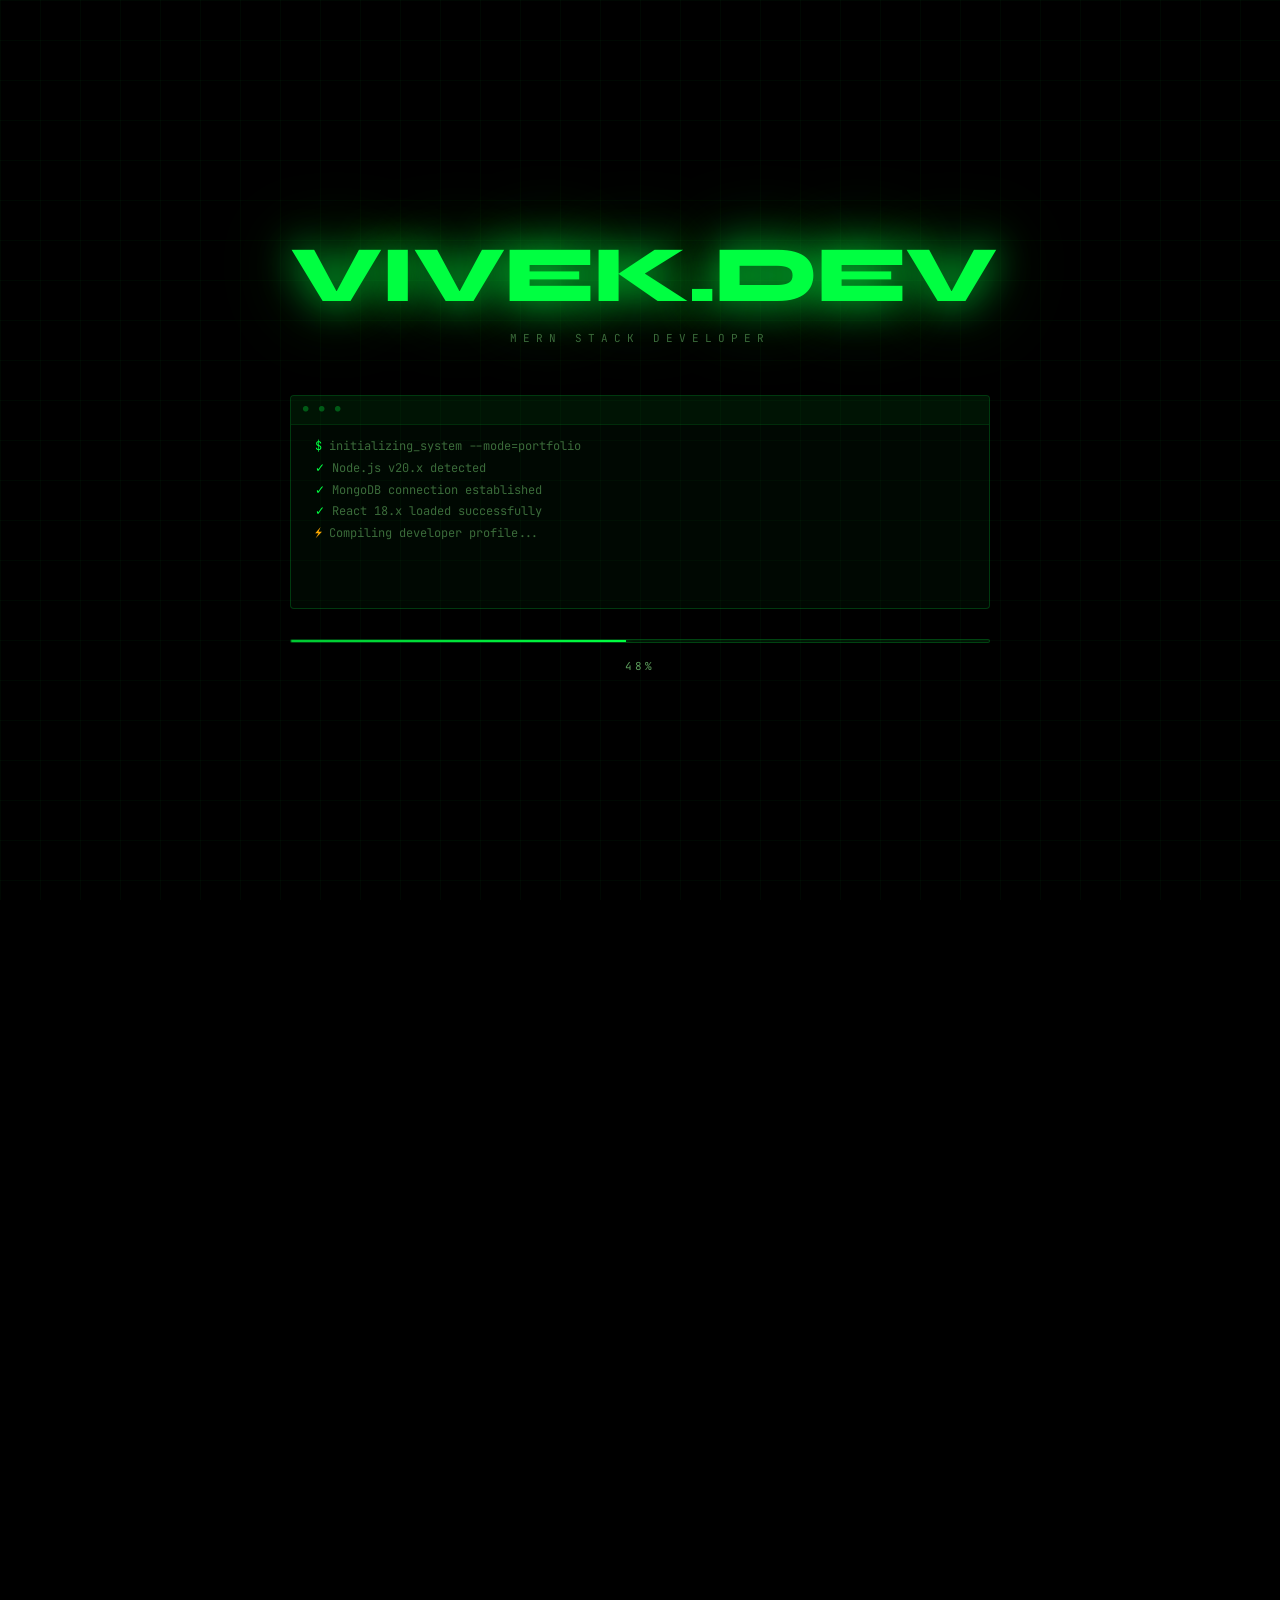
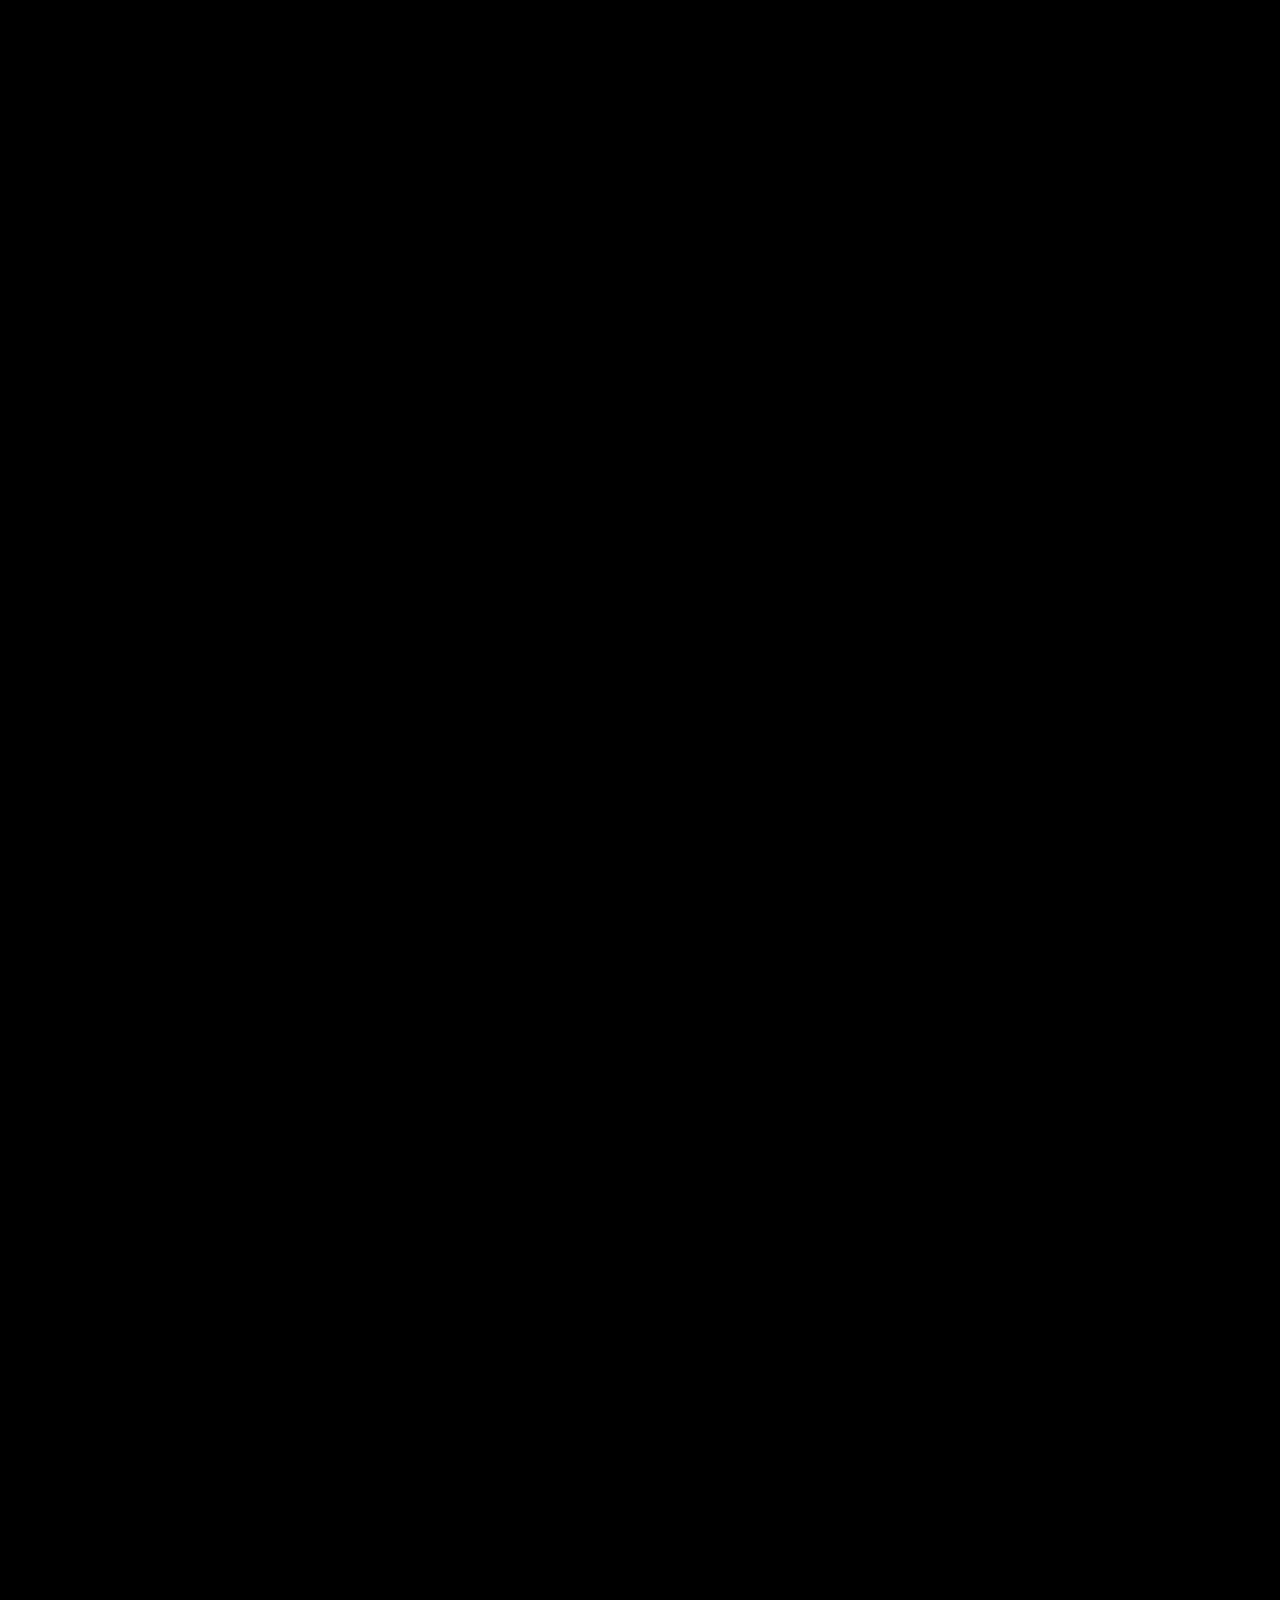
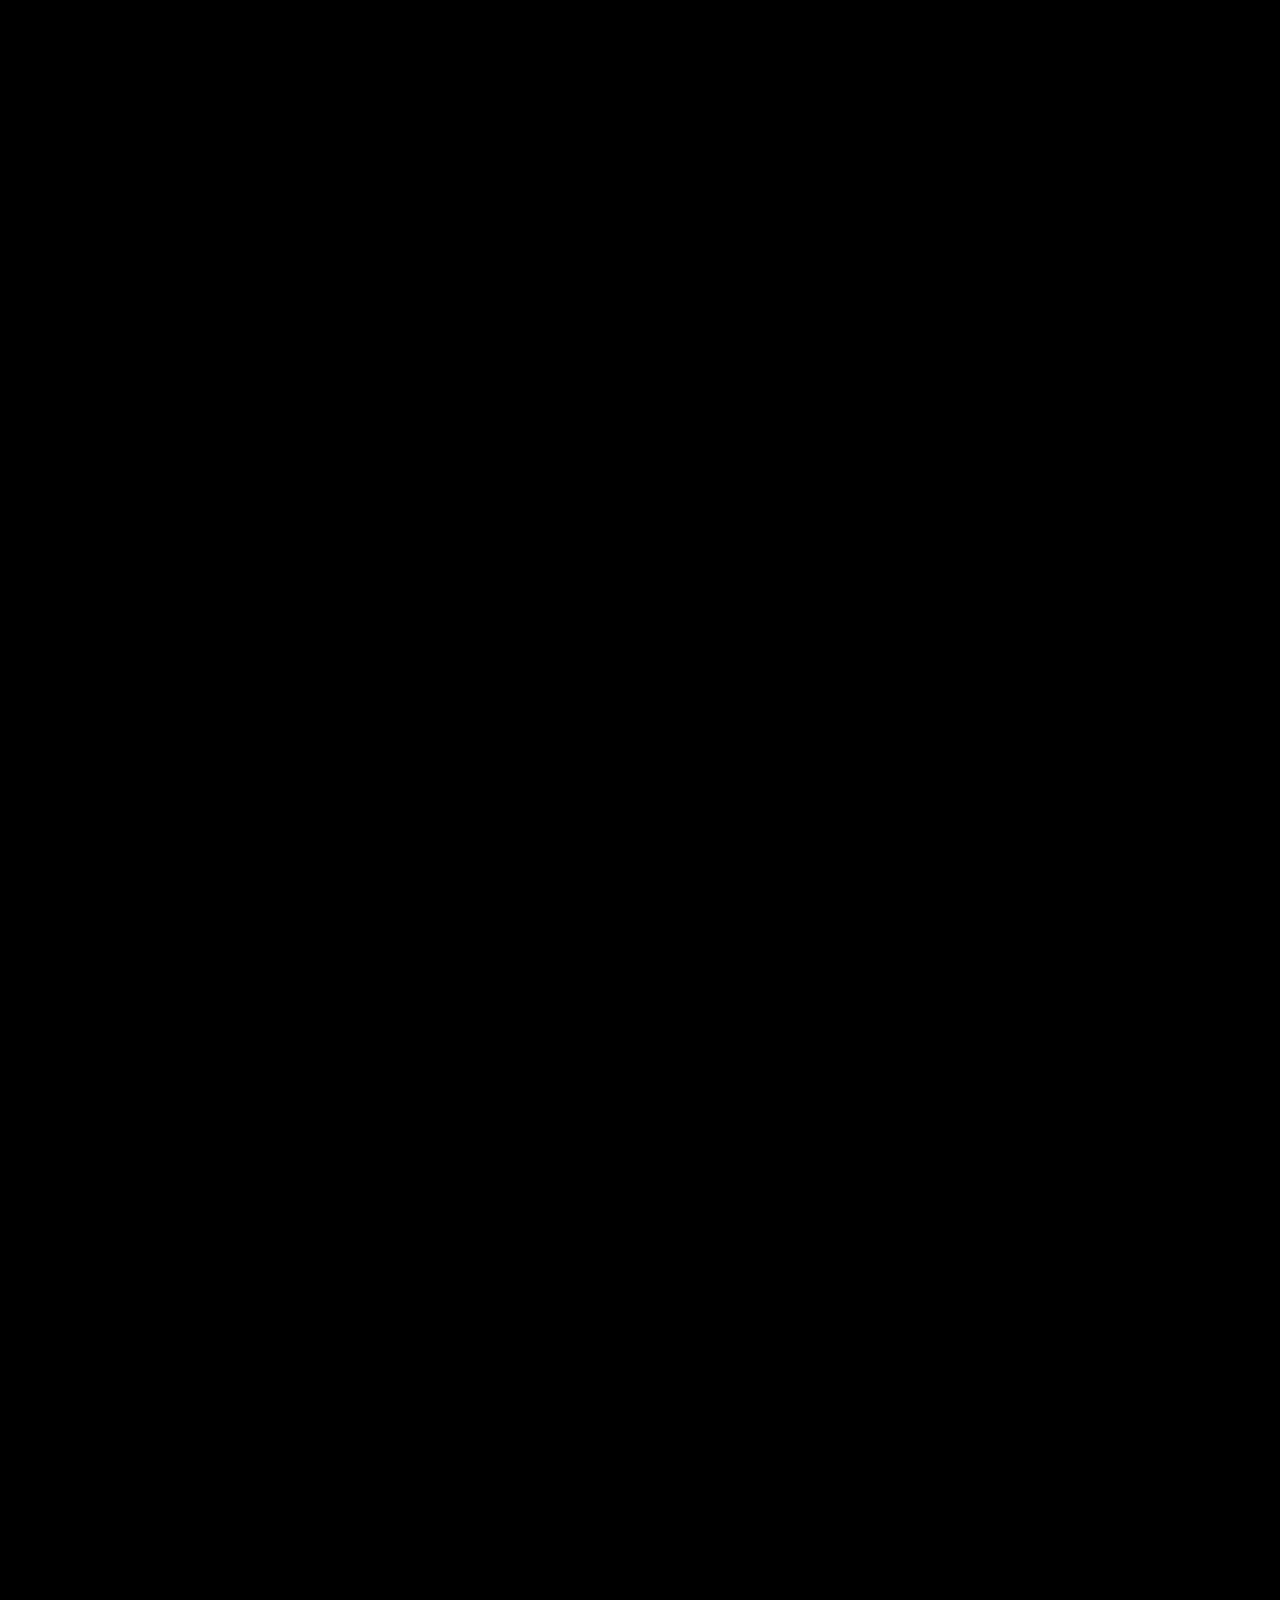
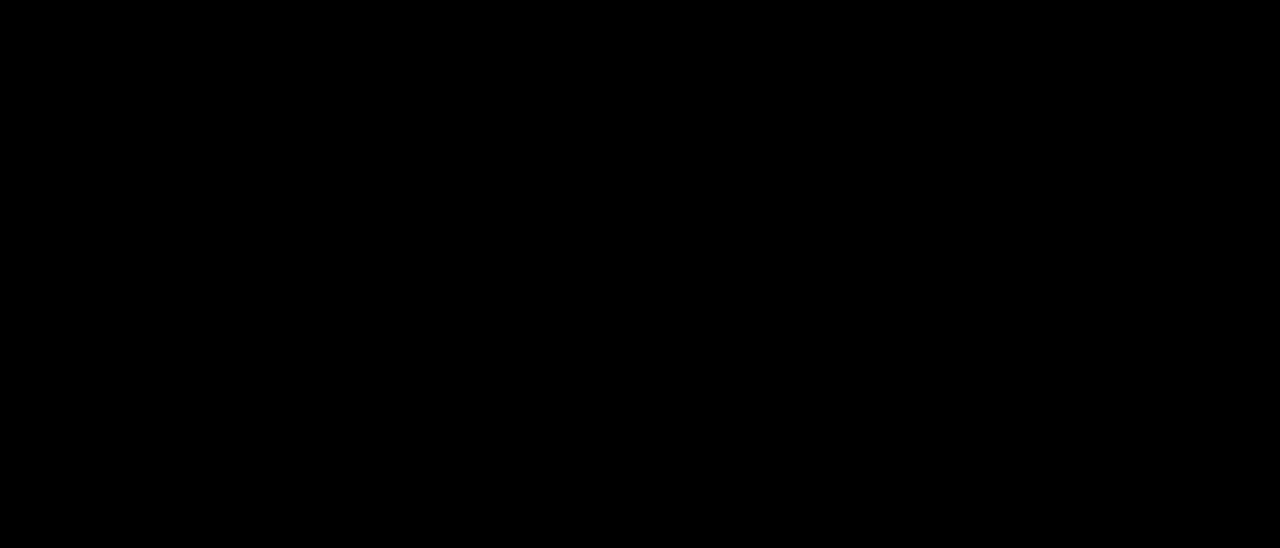
<file: index.html>
<!DOCTYPE html>
<html lang="en">
<head>
<meta charset="UTF-8">
<meta name="viewport" content="width=device-width, initial-scale=1.0">
<title>DEV.PORTFOLIO | MERN Stack Developer</title>
<link href="https://fonts.googleapis.com/css2?family=JetBrains+Mono:wght@300;400;500;600;700;800&family=Syne:wght@400;500;600;700;800&display=swap" rel="stylesheet">
<link href="prot.css" rel="stylesheet">
<script src="prot.js" defer></script>
</head>
<body>

<!-- CURSOR -->
<div class="cursor" id="cursor"></div>
<div class="cursor-ring" id="cursorRing"></div>

<!-- LOADER -->
<div id="loader">
  <div class="loader-grid"></div>
  <div class="binary-rain" id="binaryRain"></div>
  <div class="loader-content">
    <div class="loader-logo">VIVEK.DEV</div>
    <div class="loader-tagline">MERN Stack Developer</div>
    <div class="loader-terminal">
      <div class="terminal-lines" id="termLines">
        <div class="t-line" id="l1"><span class="prompt">$ </span>initializing_system --mode=portfolio</div>
        <div class="t-line" id="l2"><span class="success">✓</span> Node.js v20.x detected</div>
        <div class="t-line" id="l3"><span class="success">✓</span> MongoDB connection established</div>
        <div class="t-line" id="l4"><span class="success">✓</span> React 18.x loaded successfully</div>
        <div class="t-line" id="l5"><span class="warning">⚡</span> Compiling developer profile...</div>
        <div class="t-line" id="l6"><span class="prompt">$ </span>export NODE_ENV=<span class="success">IMPRESSIVE</span></div>
        <div class="t-line" id="l7"><span class="success">✓</span> Portfolio ready. Welcome, Recruiter.</div>
      </div>
    </div>
    <div class="loader-bar-wrap"><div class="loader-bar" id="loaderBar"></div></div>
    <div class="loader-pct" id="loaderPct">0%</div>
  </div>
</div>

<!-- MAIN -->
<main id="main">

  <!-- NAV -->
  <nav>
    <div class="nav-logo">VIVEK<span>.</span>DEV</div>
    <ul class="nav-links">
      <li><a href="#about">About</a></li>
      <li><a href="#skills">Skills</a></li>
      <li><a href="#projects">Projects</a></li>
      <li><a href="#experience">Experience</a></li>
      <li><a href="#contact">Contact</a></li>
    </ul>
    <button class="nav-cta" onclick="document.getElementById('contact').scrollIntoView({behavior:'smooth'})">Hire Me</button>
  </nav>

  <!-- SCROLL DOTS -->
  <div class="scroll-indicator">
    <div class="scroll-dot active" onclick="scrollTo(0,0)"></div>
    <div class="scroll-dot" onclick="document.getElementById('about').scrollIntoView({behavior:'smooth'})"></div>
    <div class="scroll-dot" onclick="document.getElementById('skills').scrollIntoView({behavior:'smooth'})"></div>
    <div class="scroll-dot" onclick="document.getElementById('projects').scrollIntoView({behavior:'smooth'})"></div>
    <div class="scroll-dot" onclick="document.getElementById('experience').scrollIntoView({behavior:'smooth'})"></div>
    <div class="scroll-dot" onclick="document.getElementById('contact').scrollIntoView({behavior:'smooth'})"></div>
  </div>

  <!-- HERO -->
  <section id="hero">
    <div class="hero-bg-grid"></div>
    <div class="hero-glow"></div>
    <div class="hero-content">
      <div class="hero-pre">Available for hire</div>
      <h1 class="hero-name glitch" data-text="VIVEK">
        VIVEK<br><span class="line2">SHEKHAWAT</span>
      </h1>
      <p class="hero-role">
        Full-Stack Developer &middot; <span class="highlight">MERN Specialist</span> &middot; Open Source Contributor
      </p>
      <p class="hero-desc">
        Building scalable web applications with MongoDB, Express, React & Node.js. 
        I write clean code, ship fast, and solve complex problems with elegant solutions.
      </p>
      <div class="hero-btns">
        <a href="#projects" class="btn-primary">
          <span>↳</span> View Projects
        </a>
        <a href="#contact" class="btn-secondary">
          <span>_</span> Get In Touch
        </a>
      </div>
    </div>

    

    <div class="hero-terminal">
      <div class="term-header">
        <div class="term-dot" style="background:#ff5f56"></div>
        <div class="term-dot" style="background:#ffbd2e"></div>
        <div class="term-dot" style="background:#27c93f"></div>
        <span style="margin-left:8px">vshekhawat136@gmail.com:~</span>
      </div>
      <div class="term-body">
        <div class="term-line"><span class="p">const</span> <span class="v">dev</span> = {</div>
        <div class="term-line" style="padding-left:16px"><span class="prop">name</span>: <span class="s">"VIVEK SHEKHAWAT"</span>,</div>
        <div class="term-line" style="padding-left:16px"><span class="prop">stack</span>: <span class="s">"MERN"</span>,</div>
        <div class="term-line" style="padding-left:16px"><span class="prop">coffee</span>: <span class="p">Infinity</span>,</div>
        <div class="term-line" style="padding-left:16px"><span class="prop">bugs</span>: <span class="num">0</span>,</div>
        <div class="term-line" style="padding-left:16px"><span class="prop">status</span>: <span class="s">"available"</span></div>
        <div class="term-line">};</div>
        <div class="term-line" style="margin-top:8px"><span class="p">$</span> <span class="blink">▋</span></div>
      </div>
    </div>
  </section>

  <!-- ABOUT -->
  <section id="about">
    <div class="section-label">01 About</div>
    <h2 class="section-title reveal">Who I Am</h2>
    <div class="about-grid">
      <div class="about-text reveal">
        <p>
          I'm a <strong>Full-Stack MERN Developer</strong> with 4+ years of experience crafting 
          high-performance web applications. I transform complex business requirements into 
          elegant digital solutions.
        </p>
        <p>
          My expertise spans from designing <strong>RESTful APIs</strong> with Express.js to 
          architecting responsive React frontends. I'm obsessed with performance optimization,
          clean architecture, and developer experience.
        </p>
        <p>
          When I'm not pushing commits, I contribute to <strong>open source projects</strong>, 
          write technical articles, and mentor junior developers. I believe great software 
          is built by teams that communicate well.
        </p>
      </div>
      <div class="about-code reveal">
        <div class="code-header">
          <div class="term-dot" style="background:#ff5f56;width:10px;height:10px;border-radius:50%"></div>
          <div class="term-dot" style="background:#ffbd2e;width:10px;height:10px;border-radius:50%"></div>
          <div class="term-dot" style="background:#27c93f;width:10px;height:10px;border-radius:50%"></div>
          <span>about.js</span>
        </div>
        <div class="code-body">
          <div class="code-line"><span class="ln">1</span><span class="cm">// Developer Profile</span></div>
          <div class="code-line"><span class="ln">2</span><span class="kw">const</span> <span class="obj">VIVEK</span> = {</div>
          <div class="code-line"><span class="ln">3</span>&nbsp;&nbsp;<span class="prop">location</span>: <span class="str">"San Francisco, CA"</span>,</div>
          <div class="code-line"><span class="ln">4</span>&nbsp;&nbsp;<span class="prop">education</span>: <span class="str">"B.S. Computer Science"</span>,</div>
          <div class="code-line"><span class="ln">5</span>&nbsp;&nbsp;<span class="prop">focus</span>: [</div>
          <div class="code-line"><span class="ln">6</span>&nbsp;&nbsp;&nbsp;&nbsp;<span class="str">"Full-Stack Development"</span>,</div>
          <div class="code-line"><span class="ln">7</span>&nbsp;&nbsp;&nbsp;&nbsp;<span class="str">"System Architecture"</span>,</div>
          <div class="code-line"><span class="ln">8</span>&nbsp;&nbsp;&nbsp;&nbsp;<span class="str">"API Design"</span></div>
          <div class="code-line"><span class="ln">9</span>&nbsp;&nbsp;],</div>
          <div class="code-line"><span class="ln">10</span>&nbsp;&nbsp;<span class="prop">hire</span>: <span class="kw">true</span>,</div>
          <div class="code-line"><span class="ln">11</span>&nbsp;&nbsp;<span class="fn">greet</span>() {</div>
          <div class="code-line"><span class="ln">12</span>&nbsp;&nbsp;&nbsp;&nbsp;<span class="kw">return</span> <span class="str">`Let's build something.`</span></div>
          <div class="code-line"><span class="ln">13</span>&nbsp;&nbsp;}</div>
          <div class="code-line"><span class="ln">14</span>};</div>
        </div>
      </div>
    </div>
  </section>

  <!-- SKILLS -->
  <section id="skills">
    <div class="section-label">02 Skills</div>
    <h2 class="section-title reveal">Tech Stack</h2>
    <div class="skills-grid">
      <div class="skill-card reveal" data-skill="95">
        <div class="skill-icon">⚛️</div>
        <div class="skill-name">React.js</div>
        <div class="skill-desc">Hooks, Context API, Redux, React Query, Next.js, performance optimization & SSR</div>
        <div class="skill-bar-wrap"><div class="skill-bar" data-width="95"></div></div>
        <div class="skill-pct">95% · Expert</div>
      </div>
      <div class="skill-card reveal" data-skill="92">
        <div class="skill-icon">🟢</div>
        <div class="skill-name">Node.js</div>
        <div class="skill-desc">Event loop, streams, clustering, microservices architecture & performance tuning</div>
        <div class="skill-bar-wrap"><div class="skill-bar" data-width="92"></div></div>
        <div class="skill-pct">92% · Expert</div>
      </div>
      <div class="skill-card reveal" data-skill="90">
        <div class="skill-icon">🍃</div>
        <div class="skill-name">MongoDB</div>
        <div class="skill-desc">Aggregation pipelines, indexing strategies, sharding, Mongoose ODM & Atlas</div>
        <div class="skill-bar-wrap"><div class="skill-bar" data-width="90"></div></div>
        <div class="skill-pct">90% · Expert</div>
      </div>
      <div class="skill-card reveal" data-skill="93">
        <div class="skill-icon">🚂</div>
        <div class="skill-name">Express.js</div>
        <div class="skill-desc">REST APIs, GraphQL, WebSockets, JWT auth, middleware design & rate limiting</div>
        <div class="skill-bar-wrap"><div class="skill-bar" data-width="93"></div></div>
        <div class="skill-pct">93% · Expert</div>
      </div>
      <div class="skill-card reveal" data-skill="85">
        <div class="skill-icon">☁️</div>
        <div class="skill-name">AWS / Cloud</div>
        <div class="skill-desc">EC2, S3, Lambda, CloudFront, Docker, Kubernetes, CI/CD pipelines</div>
        <div class="skill-bar-wrap"><div class="skill-bar" data-width="85"></div></div>
        <div class="skill-pct">85% · Advanced</div>
      </div>
      <div class="skill-card reveal" data-skill="88">
        <div class="skill-icon">🔷</div>
        <div class="skill-name">TypeScript</div>
        <div class="skill-desc">Advanced types, generics, decorators, strict mode, type-safe API contracts</div>
        <div class="skill-bar-wrap"><div class="skill-bar" data-width="88"></div></div>
        <div class="skill-pct">88% · Advanced</div>
      </div>
    </div>
  </section>

  <!-- PROJECTS -->
  <section id="projects">
    <div class="section-label">03 Projects</div>
    <h2 class="section-title reveal">Selected Work</h2>
    <div class="projects-grid">

      <!-- Featured -->
      <div class="project-card project-featured reveal">
        <div class="project-img">
          <div class="project-img-bg"></div>
          <div class="project-num">01</div>
          <div class="project-overlay imageProject1" >
            <a href="https://www.vivekss.in" target="_blank" class="overlay-btn">↗ Live Demo</a>
            <a href="#" class="overlay-btn">⌥ GitHub</a>
          </div>
        </div>
        <div class="project-body">
          <div class="project-tags">
            <span class="tag">React</span>
            <span class="tag">Node.js</span>
            <span class="tag">MongoDB</span>
            <span class="tag">Socket.io</span>
            <span class="tag">Redis</span>
          </div>
          <div class="project-name">Viver Platform</div>
          <p class="project-desc">
            A real-time collaboration platform supporting 10,000+ concurrent users. 
            Features end-to-end encryption, file sharing, video calls, and threaded conversations.
            Reduced latency by 60% through Redis caching and WebSocket optimization.
          </p>
        </div>
      </div>

      <div class="project-card reveal">
        <div class="project-img">
          <div class="project-img-bg"></div>
          <div class="project-num">02</div>
          <div class="project-overlay">
            <a href="#" class="overlay-btn">↗ Live</a>
            <a href="#" class="overlay-btn">⌥ Code</a>
          </div>
        </div>
        <div class="project-body">
          <div class="project-tags">
            <span class="tag">Next.js</span>
            <span class="tag">Express</span>
            <span class="tag">MongoDB</span>
            <span class="tag">Stripe</span>
          </div>
          <div class="project-name">DevMarket</div>
          <p class="project-desc">
            Full-featured e-commerce platform for digital products. 
            Stripe payments, seller dashboards, analytics & automated delivery.
          </p>
        </div>
      </div>

      <div class="project-card reveal">
        <div class="project-img">
          <div class="project-img-bg"></div>
          <div class="project-num">03</div>
          <div class="project-overlay">
            <a href="#" class="overlay-btn">↗ Live</a>
            <a href="#" class="overlay-btn">⌥ Code</a>
          </div>
        </div>
        <div class="project-body">
          <div class="project-tags">
            <span class="tag">React</span>
            <span class="tag">Node.js</span>
            <span class="tag">OpenAI</span>
            <span class="tag">MongoDB</span>
          </div>
          <div class="project-name">CodeAssist AI</div>
          <p class="project-desc">
            AI-powered code review tool integrating GPT-4. Analyzes PRs, 
            suggests improvements, detects bugs and security vulnerabilities automatically.
          </p>
        </div>
      </div>

      <div class="project-card reveal">
        <div class="project-img">
          <div class="project-img-bg"></div>
          <div class="project-num">04</div>
          <div class="project-overlay">
            <a href="#" class="overlay-btn">↗ Live</a>
            <a href="#" class="overlay-btn">⌥ Code</a>
          </div>
        </div>
        <div class="project-body">
          <div class="project-tags">
            <span class="tag">React</span>
            <span class="tag">GraphQL</span>
            <span class="tag">MongoDB</span>
            <span class="tag">D3.js</span>
          </div>
          <div class="project-name">DataFlow Analytics</div>
          <p class="project-desc">
            Real-time analytics dashboard with interactive D3 visualizations,
            custom reporting, and ML-powered predictions with GraphQL subscriptions.
          </p>
        </div>
      </div>

    </div>
  </section>

  <!-- EXPERIENCE -->
  <section id="experience">
    <div class="section-label">04 Experience</div>
    <h2 class="section-title reveal">Work History</h2>
    <div class="exp-timeline">
      <div class="exp-item">
        <div class="exp-period">2022 — PRESENT</div>
        <div class="exp-role">Senior Full-Stack Engineer</div>
        <div class="exp-company">TechVault Inc. · San Francisco, CA</div>
        <div class="exp-desc">
          Led development of microservices architecture serving 2M+ users. 
          Architected React component library used across 6 products. 
          Reduced API response times by 45% through query optimization and caching strategies. 
          Mentored team of 5 junior developers.
        </div>
      </div>
      <div class="exp-item">
        <div class="exp-period">2020 — 2022</div>
        <div class="exp-role">MERN Stack Developer</div>
        <div class="exp-company">Startup Labs · Remote</div>
        <div class="exp-desc">
          Built three SaaS products from 0 to 1, handling full-stack development solo.
          Integrated payment systems, OAuth providers, and third-party APIs.
          Deployed containerized apps on AWS with automated CI/CD pipelines.
        </div>
      </div>
      <div class="exp-item">
        <div class="exp-period">2019 — 2020</div>
        <div class="exp-role">Frontend Developer</div>
        <div class="exp-company">Digital Agency XYZ · New York, NY</div>
        <div class="exp-desc">
          Developed responsive React applications for Fortune 500 clients.
          Improved Core Web Vitals scores by 40%, resulting in higher SEO rankings.
          Collaborated with design teams to implement pixel-perfect UI components.
        </div>
      </div>
    </div>
  </section>

  <!-- CONTACT -->
  <section id="contact">
    <div class="contact-bg"></div>
    <div class="contact-content">
      <div class="section-label" style="justify-content:center">05 Contact</div>
      <h2 class="section-title" style="text-align:center;margin-bottom:20px">Let's Build<br>Something.</h2>
      <p style="font-size:13px;color:var(--text-muted);margin-bottom:40px;letter-spacing:2px">
        Open to full-time roles & freelance projects
      </p>
      <a href="mailto:VIVEK@dev.io" class="contact-email">vshekhawat136@gmail.com</a>
      <div class="social-links">
        <a href="https://github.com/vivek2221" target="_blank" class="social-link">GitHub</a>
        <a href="https://www.linkedin.com/in/vivek-shekhawat-446762245" target="_blank" class="social-link">LinkedIn</a>
        <a href="/resume.pdf" download="Resume.pdf" class="social-link">Resume ↓</a>
      </div>
    </div>
    <div class="contact-big">AVAILABLE</div>
  </section>

  <footer>
    <div>© 2025 VIVEK.DEV — Built with MERN</div>
    <div style="color:var(--text-muted)">Designed & Coded by  VIVEK SHEKHAWAT</div>
    <div style="color:var(--text-muted)">v2.0.1</div>
  </footer>

</main>
</body>
</html>
</file>
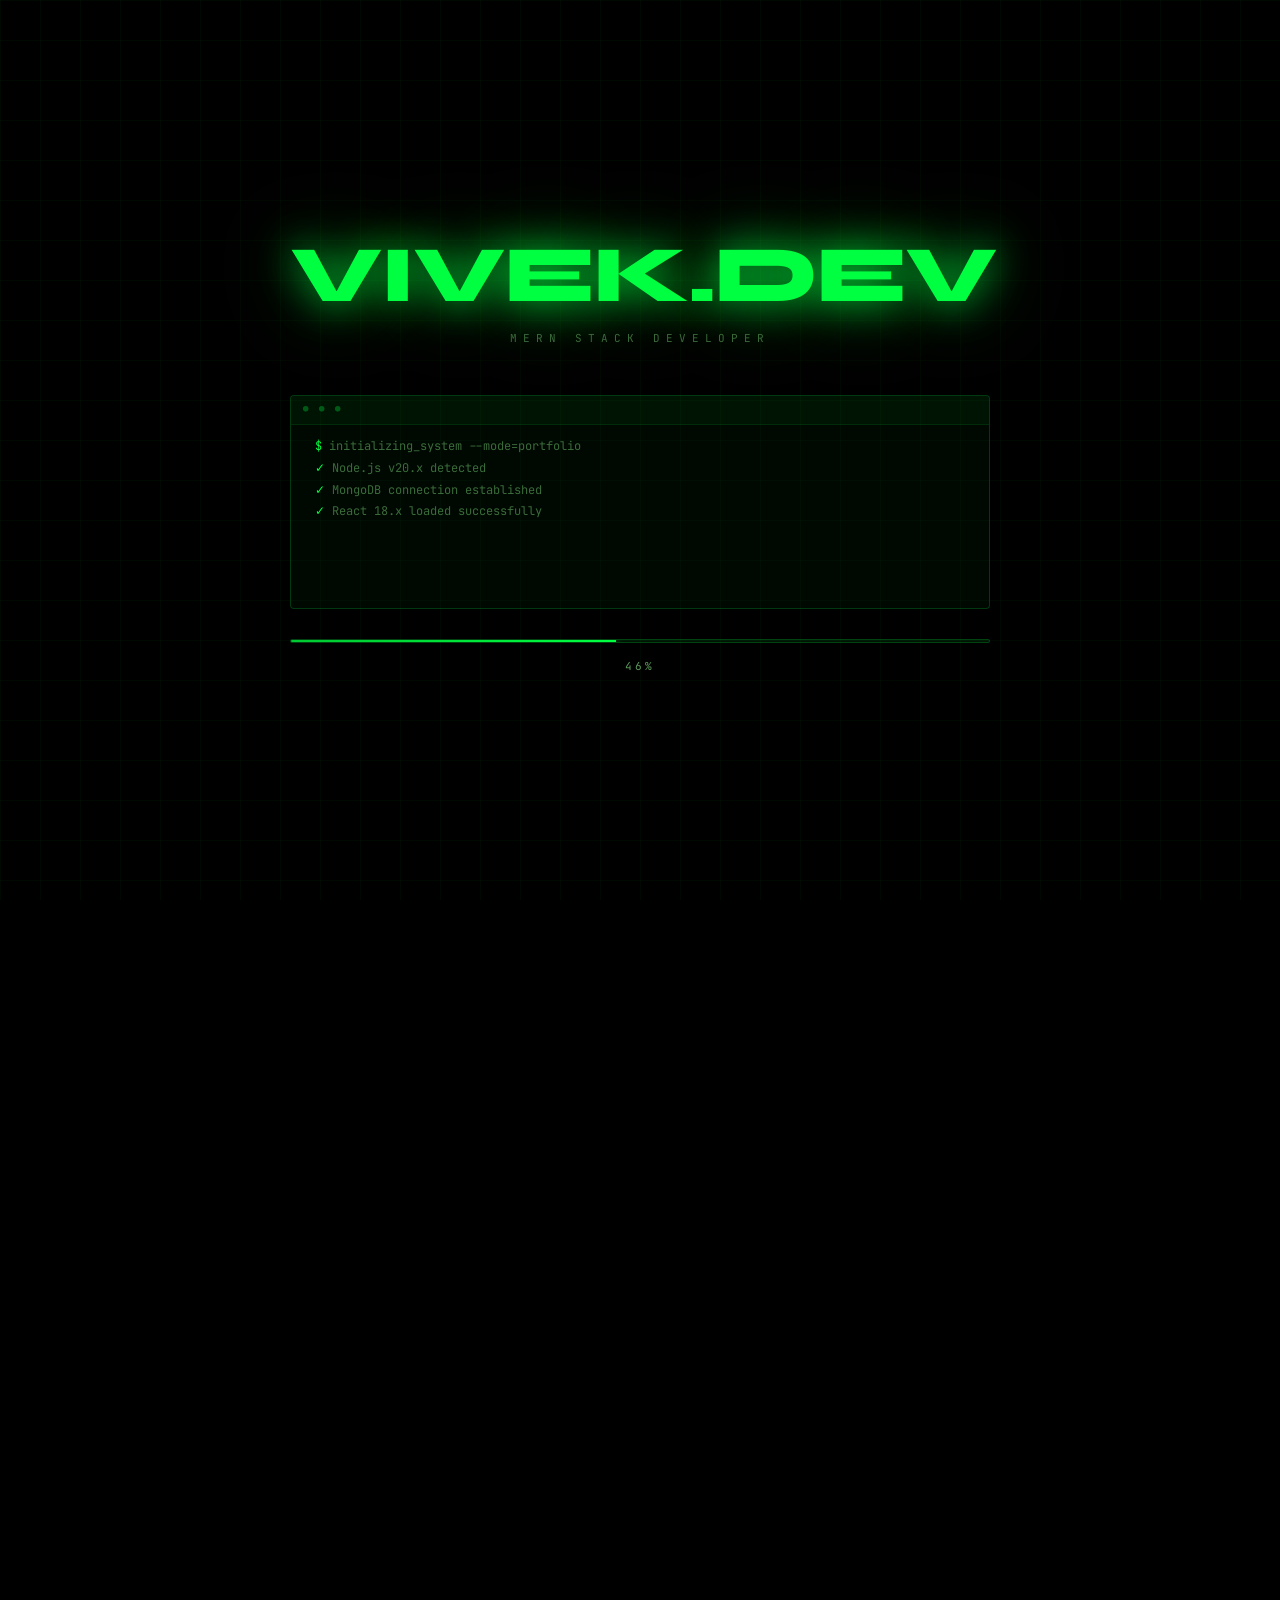
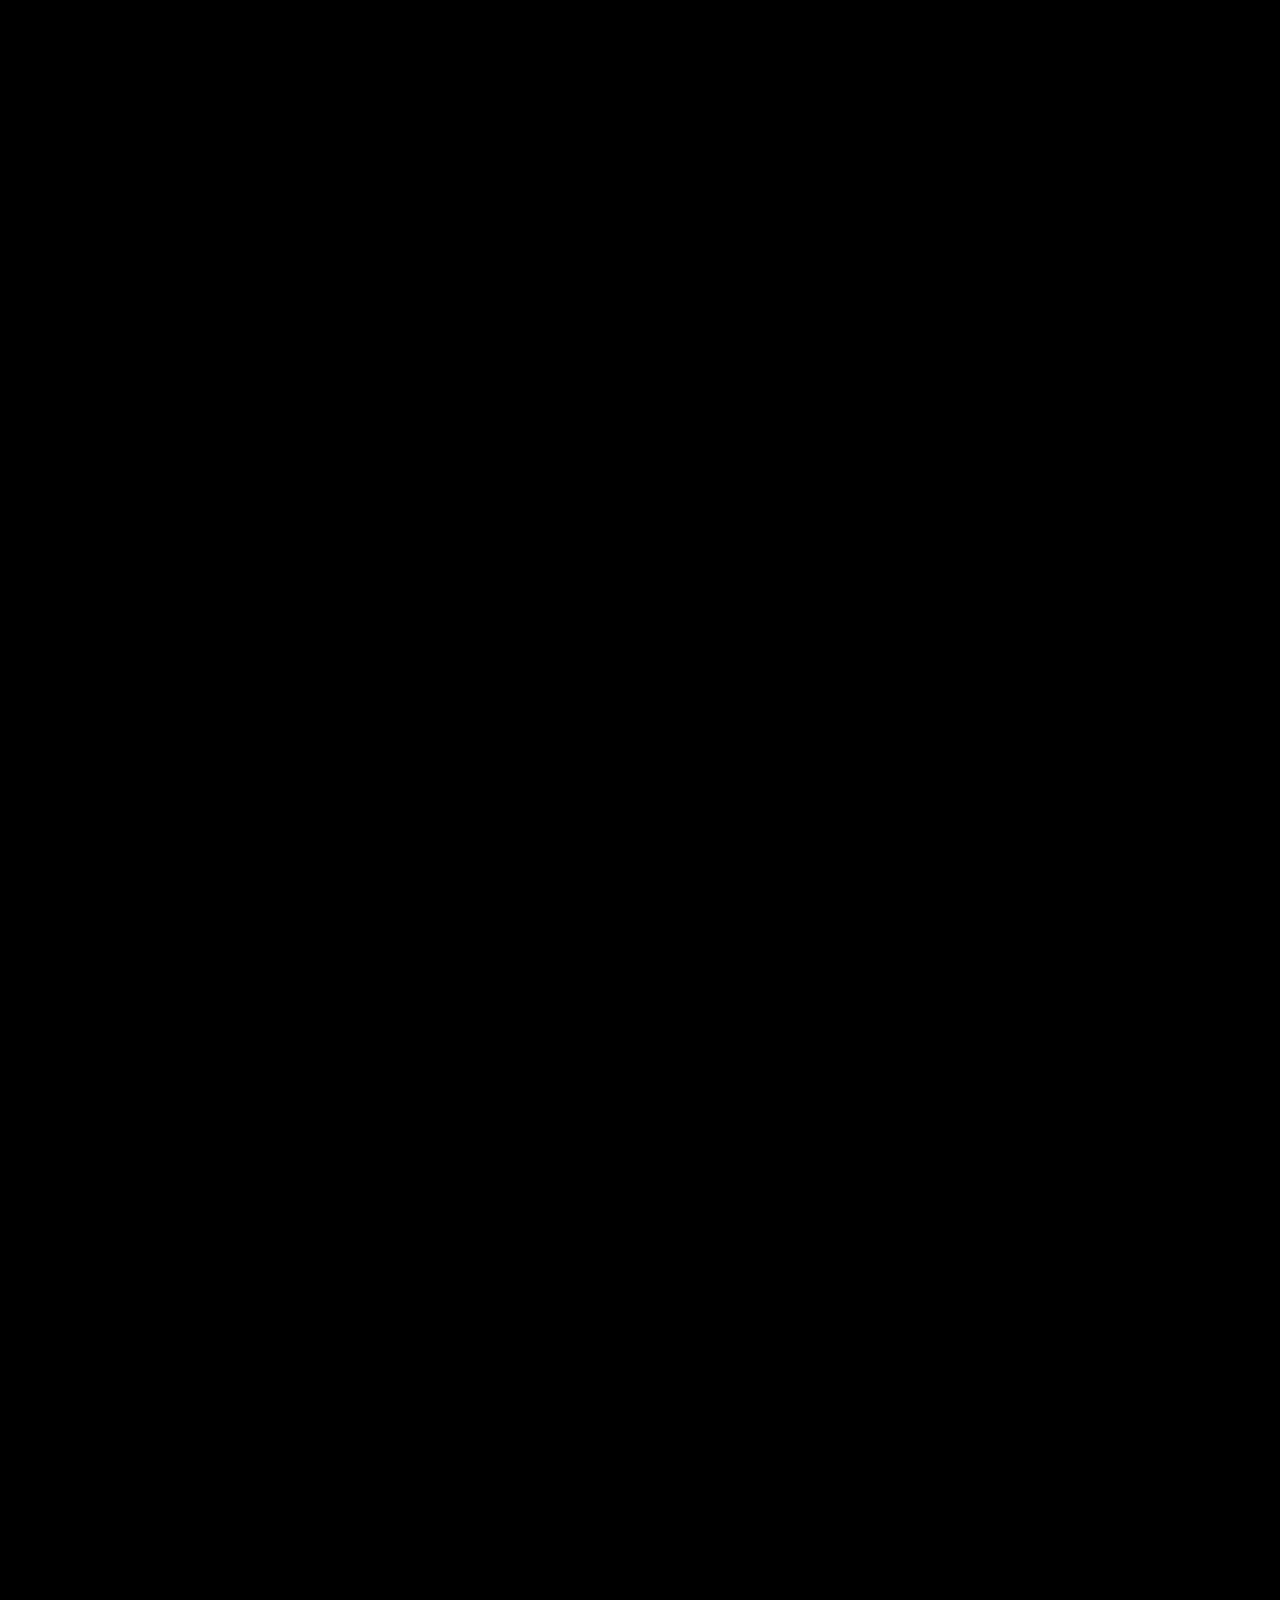
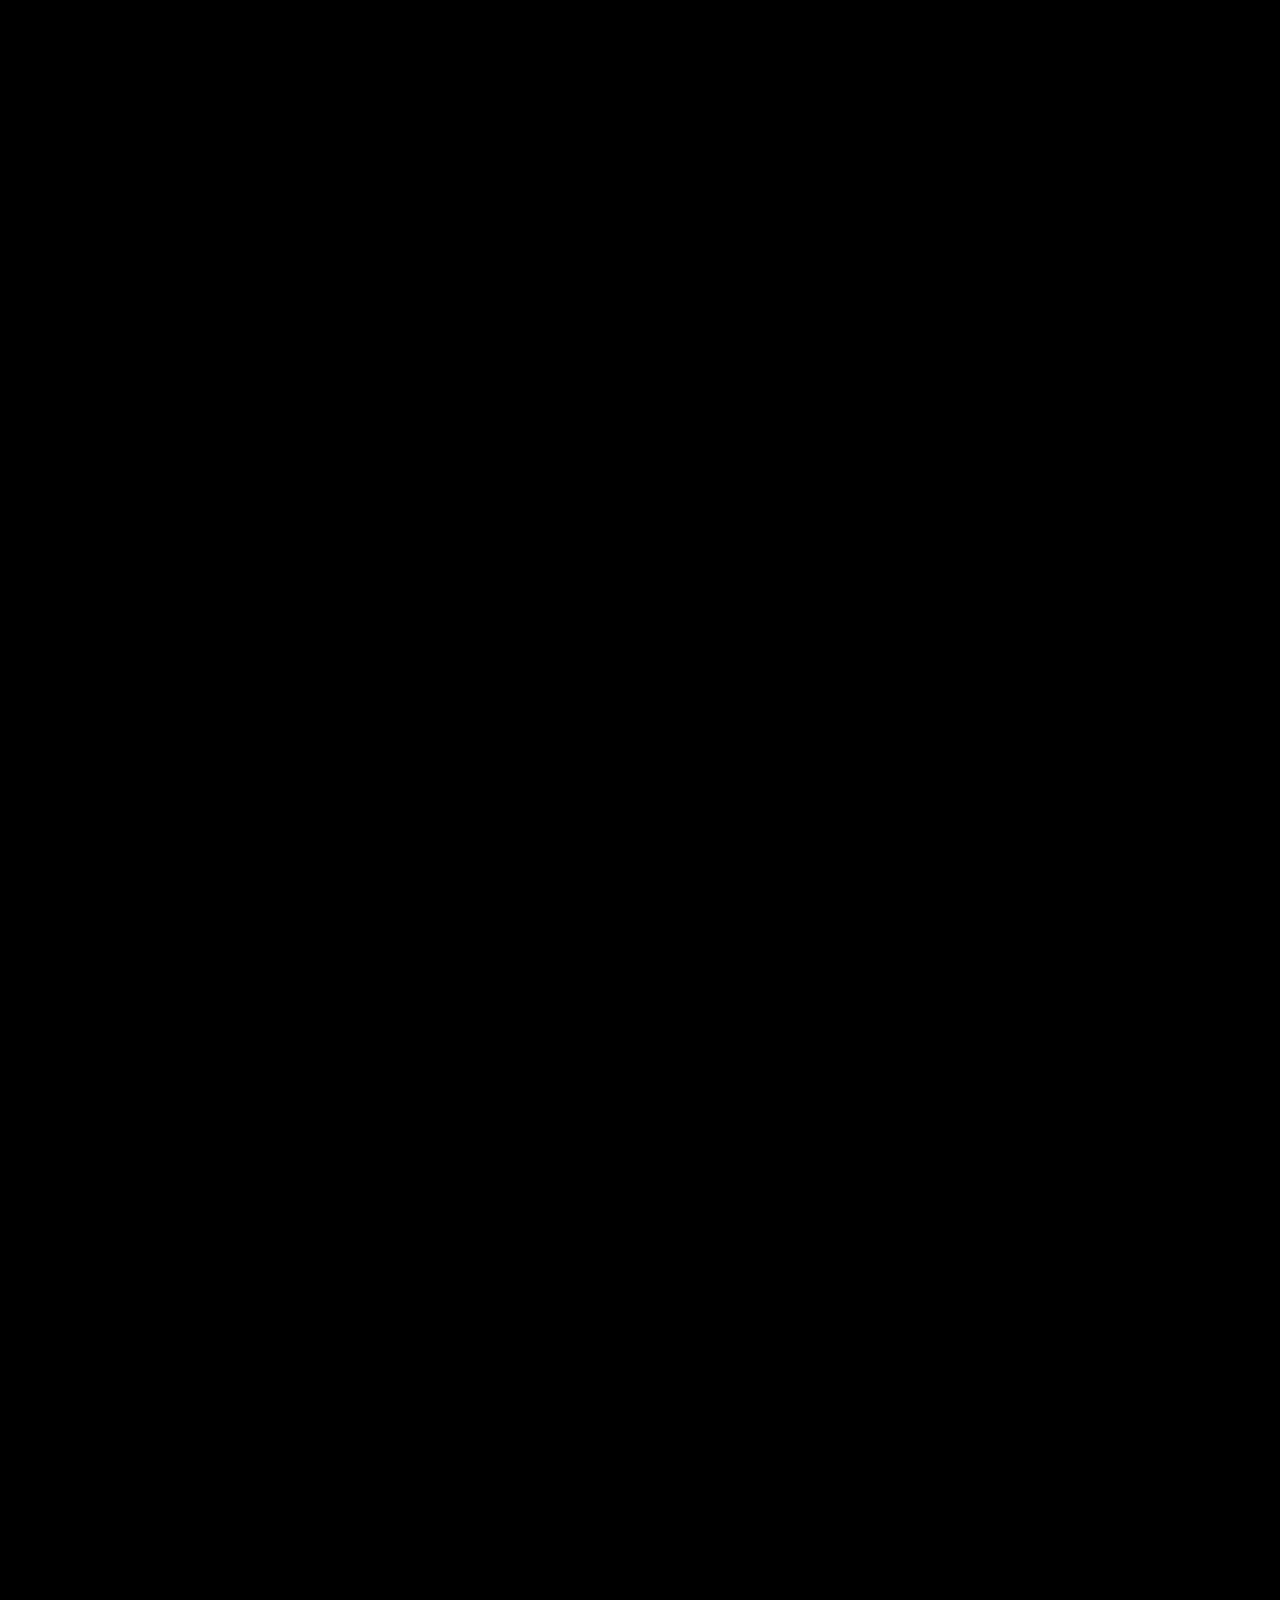
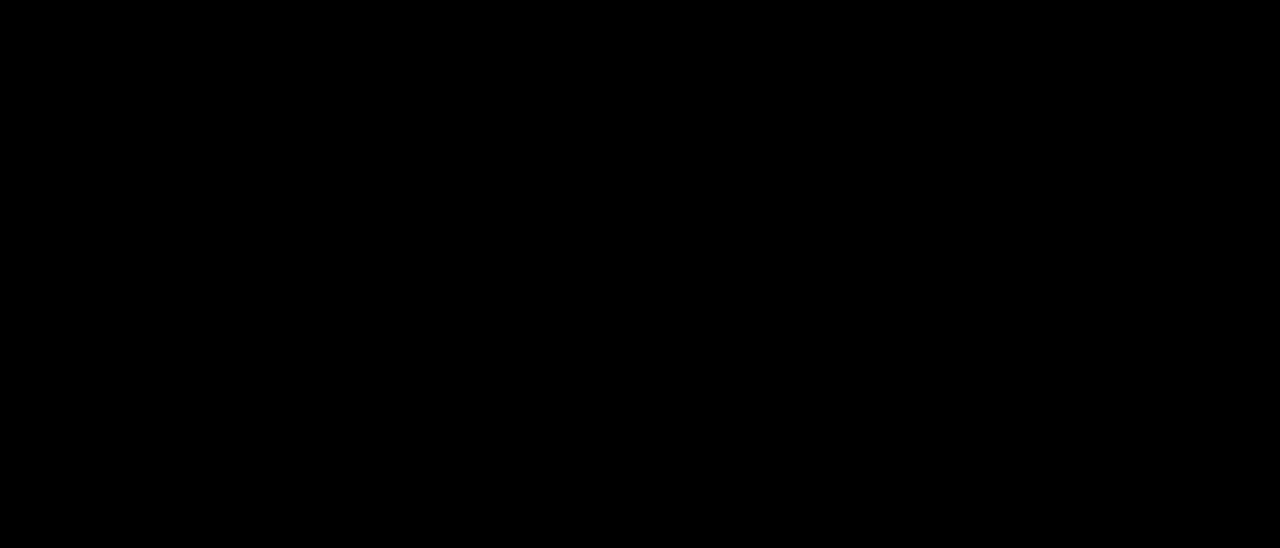
<file: prot.html>
<!DOCTYPE html>
<html lang="en">
<head>
<meta charset="UTF-8">
<meta name="viewport" content="width=device-width, initial-scale=1.0">
<title>DEV.PORTFOLIO | MERN Stack Developer</title>
<link href="https://fonts.googleapis.com/css2?family=JetBrains+Mono:wght@300;400;500;600;700;800&family=Syne:wght@400;500;600;700;800&display=swap" rel="stylesheet">
<link href="prot.css" rel="stylesheet">
<script src="prot.js" defer></script>
</head>
<body>

<!-- CURSOR -->
<div class="cursor" id="cursor"></div>
<div class="cursor-ring" id="cursorRing"></div>

<!-- LOADER -->
<div id="loader">
  <div class="loader-grid"></div>
  <div class="binary-rain" id="binaryRain"></div>
  <div class="loader-content">
    <div class="loader-logo">VIVEK.DEV</div>
    <div class="loader-tagline">MERN Stack Developer</div>
    <div class="loader-terminal">
      <div class="terminal-lines" id="termLines">
        <div class="t-line" id="l1"><span class="prompt">$ </span>initializing_system --mode=portfolio</div>
        <div class="t-line" id="l2"><span class="success">✓</span> Node.js v20.x detected</div>
        <div class="t-line" id="l3"><span class="success">✓</span> MongoDB connection established</div>
        <div class="t-line" id="l4"><span class="success">✓</span> React 18.x loaded successfully</div>
        <div class="t-line" id="l5"><span class="warning">⚡</span> Compiling developer profile...</div>
        <div class="t-line" id="l6"><span class="prompt">$ </span>export NODE_ENV=<span class="success">IMPRESSIVE</span></div>
        <div class="t-line" id="l7"><span class="success">✓</span> Portfolio ready. Welcome, Recruiter.</div>
      </div>
    </div>
    <div class="loader-bar-wrap"><div class="loader-bar" id="loaderBar"></div></div>
    <div class="loader-pct" id="loaderPct">0%</div>
  </div>
</div>

<!-- MAIN -->
<main id="main">

  <!-- NAV -->
  <nav>
    <div class="nav-logo">VIVEK<span>.</span>DEV</div>
    <ul class="nav-links">
      <li><a href="#about">About</a></li>
      <li><a href="#skills">Skills</a></li>
      <li><a href="#projects">Projects</a></li>
      <li><a href="#experience">Experience</a></li>
      <li><a href="#contact">Contact</a></li>
    </ul>
    <button class="nav-cta" onclick="document.getElementById('contact').scrollIntoView({behavior:'smooth'})">Hire Me</button>
  </nav>

  <!-- SCROLL DOTS -->
  <div class="scroll-indicator">
    <div class="scroll-dot active" onclick="scrollTo(0,0)"></div>
    <div class="scroll-dot" onclick="document.getElementById('about').scrollIntoView({behavior:'smooth'})"></div>
    <div class="scroll-dot" onclick="document.getElementById('skills').scrollIntoView({behavior:'smooth'})"></div>
    <div class="scroll-dot" onclick="document.getElementById('projects').scrollIntoView({behavior:'smooth'})"></div>
    <div class="scroll-dot" onclick="document.getElementById('experience').scrollIntoView({behavior:'smooth'})"></div>
    <div class="scroll-dot" onclick="document.getElementById('contact').scrollIntoView({behavior:'smooth'})"></div>
  </div>

  <!-- HERO -->
  <section id="hero">
    <div class="hero-bg-grid"></div>
    <div class="hero-glow"></div>
    <div class="hero-content">
      <div class="hero-pre">Available for hire</div>
      <h1 class="hero-name glitch" data-text="VIVEK">
        VIVEK<br><span class="line2">SHEKHAWAT</span>
      </h1>
      <p class="hero-role">
        Full-Stack Developer &middot; <span class="highlight">MERN Specialist</span> &middot; Open Source Contributor
      </p>
      <p class="hero-desc">
        Building scalable web applications with MongoDB, Express, React & Node.js. 
        I write clean code, ship fast, and solve complex problems with elegant solutions.
      </p>
      <div class="hero-btns">
        <a href="#projects" class="btn-primary">
          <span>↳</span> View Projects
        </a>
        <a href="#contact" class="btn-secondary">
          <span>_</span> Get In Touch
        </a>
      </div>
    </div>

    

    <div class="hero-terminal">
      <div class="term-header">
        <div class="term-dot" style="background:#ff5f56"></div>
        <div class="term-dot" style="background:#ffbd2e"></div>
        <div class="term-dot" style="background:#27c93f"></div>
        <span style="margin-left:8px">vshekhawat136@gmail.com:~</span>
      </div>
      <div class="term-body">
        <div class="term-line"><span class="p">const</span> <span class="v">dev</span> = {</div>
        <div class="term-line" style="padding-left:16px"><span class="prop">name</span>: <span class="s">"VIVEK SHEKHAWAT"</span>,</div>
        <div class="term-line" style="padding-left:16px"><span class="prop">stack</span>: <span class="s">"MERN"</span>,</div>
        <div class="term-line" style="padding-left:16px"><span class="prop">coffee</span>: <span class="p">Infinity</span>,</div>
        <div class="term-line" style="padding-left:16px"><span class="prop">bugs</span>: <span class="num">0</span>,</div>
        <div class="term-line" style="padding-left:16px"><span class="prop">status</span>: <span class="s">"available"</span></div>
        <div class="term-line">};</div>
        <div class="term-line" style="margin-top:8px"><span class="p">$</span> <span class="blink">▋</span></div>
      </div>
    </div>
  </section>

  <!-- ABOUT -->
  <section id="about">
    <div class="section-label">01 About</div>
    <h2 class="section-title reveal">Who I Am</h2>
    <div class="about-grid">
      <div class="about-text reveal">
        <p>
          I'm a <strong>Full-Stack MERN Developer</strong> with 4+ years of experience crafting 
          high-performance web applications. I transform complex business requirements into 
          elegant digital solutions.
        </p>
        <p>
          My expertise spans from designing <strong>RESTful APIs</strong> with Express.js to 
          architecting responsive React frontends. I'm obsessed with performance optimization,
          clean architecture, and developer experience.
        </p>
        <p>
          When I'm not pushing commits, I contribute to <strong>open source projects</strong>, 
          write technical articles, and mentor junior developers. I believe great software 
          is built by teams that communicate well.
        </p>
      </div>
      <div class="about-code reveal">
        <div class="code-header">
          <div class="term-dot" style="background:#ff5f56;width:10px;height:10px;border-radius:50%"></div>
          <div class="term-dot" style="background:#ffbd2e;width:10px;height:10px;border-radius:50%"></div>
          <div class="term-dot" style="background:#27c93f;width:10px;height:10px;border-radius:50%"></div>
          <span>about.js</span>
        </div>
        <div class="code-body">
          <div class="code-line"><span class="ln">1</span><span class="cm">// Developer Profile</span></div>
          <div class="code-line"><span class="ln">2</span><span class="kw">const</span> <span class="obj">VIVEK</span> = {</div>
          <div class="code-line"><span class="ln">3</span>&nbsp;&nbsp;<span class="prop">location</span>: <span class="str">"San Francisco, CA"</span>,</div>
          <div class="code-line"><span class="ln">4</span>&nbsp;&nbsp;<span class="prop">education</span>: <span class="str">"B.S. Computer Science"</span>,</div>
          <div class="code-line"><span class="ln">5</span>&nbsp;&nbsp;<span class="prop">focus</span>: [</div>
          <div class="code-line"><span class="ln">6</span>&nbsp;&nbsp;&nbsp;&nbsp;<span class="str">"Full-Stack Development"</span>,</div>
          <div class="code-line"><span class="ln">7</span>&nbsp;&nbsp;&nbsp;&nbsp;<span class="str">"System Architecture"</span>,</div>
          <div class="code-line"><span class="ln">8</span>&nbsp;&nbsp;&nbsp;&nbsp;<span class="str">"API Design"</span></div>
          <div class="code-line"><span class="ln">9</span>&nbsp;&nbsp;],</div>
          <div class="code-line"><span class="ln">10</span>&nbsp;&nbsp;<span class="prop">hire</span>: <span class="kw">true</span>,</div>
          <div class="code-line"><span class="ln">11</span>&nbsp;&nbsp;<span class="fn">greet</span>() {</div>
          <div class="code-line"><span class="ln">12</span>&nbsp;&nbsp;&nbsp;&nbsp;<span class="kw">return</span> <span class="str">`Let's build something.`</span></div>
          <div class="code-line"><span class="ln">13</span>&nbsp;&nbsp;}</div>
          <div class="code-line"><span class="ln">14</span>};</div>
        </div>
      </div>
    </div>
  </section>

  <!-- SKILLS -->
  <section id="skills">
    <div class="section-label">02 Skills</div>
    <h2 class="section-title reveal">Tech Stack</h2>
    <div class="skills-grid">
      <div class="skill-card reveal" data-skill="95">
        <div class="skill-icon">⚛️</div>
        <div class="skill-name">React.js</div>
        <div class="skill-desc">Hooks, Context API, Redux, React Query, Next.js, performance optimization & SSR</div>
        <div class="skill-bar-wrap"><div class="skill-bar" data-width="95"></div></div>
        <div class="skill-pct">95% · Expert</div>
      </div>
      <div class="skill-card reveal" data-skill="92">
        <div class="skill-icon">🟢</div>
        <div class="skill-name">Node.js</div>
        <div class="skill-desc">Event loop, streams, clustering, microservices architecture & performance tuning</div>
        <div class="skill-bar-wrap"><div class="skill-bar" data-width="92"></div></div>
        <div class="skill-pct">92% · Expert</div>
      </div>
      <div class="skill-card reveal" data-skill="90">
        <div class="skill-icon">🍃</div>
        <div class="skill-name">MongoDB</div>
        <div class="skill-desc">Aggregation pipelines, indexing strategies, sharding, Mongoose ODM & Atlas</div>
        <div class="skill-bar-wrap"><div class="skill-bar" data-width="90"></div></div>
        <div class="skill-pct">90% · Expert</div>
      </div>
      <div class="skill-card reveal" data-skill="93">
        <div class="skill-icon">🚂</div>
        <div class="skill-name">Express.js</div>
        <div class="skill-desc">REST APIs, GraphQL, WebSockets, JWT auth, middleware design & rate limiting</div>
        <div class="skill-bar-wrap"><div class="skill-bar" data-width="93"></div></div>
        <div class="skill-pct">93% · Expert</div>
      </div>
      <div class="skill-card reveal" data-skill="85">
        <div class="skill-icon">☁️</div>
        <div class="skill-name">AWS / Cloud</div>
        <div class="skill-desc">EC2, S3, Lambda, CloudFront, Docker, Kubernetes, CI/CD pipelines</div>
        <div class="skill-bar-wrap"><div class="skill-bar" data-width="85"></div></div>
        <div class="skill-pct">85% · Advanced</div>
      </div>
      <div class="skill-card reveal" data-skill="88">
        <div class="skill-icon">🔷</div>
        <div class="skill-name">TypeScript</div>
        <div class="skill-desc">Advanced types, generics, decorators, strict mode, type-safe API contracts</div>
        <div class="skill-bar-wrap"><div class="skill-bar" data-width="88"></div></div>
        <div class="skill-pct">88% · Advanced</div>
      </div>
    </div>
  </section>

  <!-- PROJECTS -->
  <section id="projects">
    <div class="section-label">03 Projects</div>
    <h2 class="section-title reveal">Selected Work</h2>
    <div class="projects-grid">

      <!-- Featured -->
      <div class="project-card project-featured reveal">
        <div class="project-img">
          <div class="project-img-bg"></div>
          <div class="project-num">01</div>
          <div class="project-overlay imageProject1" >
            <a href="https://www.vivekss.in" target="_blank" class="overlay-btn">↗ Live Demo</a>
            <a href="#" class="overlay-btn">⌥ GitHub</a>
          </div>
        </div>
        <div class="project-body">
          <div class="project-tags">
            <span class="tag">React</span>
            <span class="tag">Node.js</span>
            <span class="tag">MongoDB</span>
            <span class="tag">Socket.io</span>
            <span class="tag">Redis</span>
          </div>
          <div class="project-name">NexusChat Platform</div>
          <p class="project-desc">
            A real-time collaboration platform supporting 10,000+ concurrent users. 
            Features end-to-end encryption, file sharing, video calls, and threaded conversations.
            Reduced latency by 60% through Redis caching and WebSocket optimization.
          </p>
        </div>
      </div>

      <div class="project-card reveal">
        <div class="project-img">
          <div class="project-img-bg"></div>
          <div class="project-num">02</div>
          <div class="project-overlay">
            <a href="#" class="overlay-btn">↗ Live</a>
            <a href="#" class="overlay-btn">⌥ Code</a>
          </div>
        </div>
        <div class="project-body">
          <div class="project-tags">
            <span class="tag">Next.js</span>
            <span class="tag">Express</span>
            <span class="tag">MongoDB</span>
            <span class="tag">Stripe</span>
          </div>
          <div class="project-name">DevMarket</div>
          <p class="project-desc">
            Full-featured e-commerce platform for digital products. 
            Stripe payments, seller dashboards, analytics & automated delivery.
          </p>
        </div>
      </div>

      <div class="project-card reveal">
        <div class="project-img">
          <div class="project-img-bg"></div>
          <div class="project-num">03</div>
          <div class="project-overlay">
            <a href="#" class="overlay-btn">↗ Live</a>
            <a href="#" class="overlay-btn">⌥ Code</a>
          </div>
        </div>
        <div class="project-body">
          <div class="project-tags">
            <span class="tag">React</span>
            <span class="tag">Node.js</span>
            <span class="tag">OpenAI</span>
            <span class="tag">MongoDB</span>
          </div>
          <div class="project-name">CodeAssist AI</div>
          <p class="project-desc">
            AI-powered code review tool integrating GPT-4. Analyzes PRs, 
            suggests improvements, detects bugs and security vulnerabilities automatically.
          </p>
        </div>
      </div>

      <div class="project-card reveal">
        <div class="project-img">
          <div class="project-img-bg"></div>
          <div class="project-num">04</div>
          <div class="project-overlay">
            <a href="#" class="overlay-btn">↗ Live</a>
            <a href="#" class="overlay-btn">⌥ Code</a>
          </div>
        </div>
        <div class="project-body">
          <div class="project-tags">
            <span class="tag">React</span>
            <span class="tag">GraphQL</span>
            <span class="tag">MongoDB</span>
            <span class="tag">D3.js</span>
          </div>
          <div class="project-name">DataFlow Analytics</div>
          <p class="project-desc">
            Real-time analytics dashboard with interactive D3 visualizations,
            custom reporting, and ML-powered predictions with GraphQL subscriptions.
          </p>
        </div>
      </div>

    </div>
  </section>

  <!-- EXPERIENCE -->
  <section id="experience">
    <div class="section-label">04 Experience</div>
    <h2 class="section-title reveal">Work History</h2>
    <div class="exp-timeline">
      <div class="exp-item">
        <div class="exp-period">2022 — PRESENT</div>
        <div class="exp-role">Senior Full-Stack Engineer</div>
        <div class="exp-company">TechVault Inc. · San Francisco, CA</div>
        <div class="exp-desc">
          Led development of microservices architecture serving 2M+ users. 
          Architected React component library used across 6 products. 
          Reduced API response times by 45% through query optimization and caching strategies. 
          Mentored team of 5 junior developers.
        </div>
      </div>
      <div class="exp-item">
        <div class="exp-period">2020 — 2022</div>
        <div class="exp-role">MERN Stack Developer</div>
        <div class="exp-company">Startup Labs · Remote</div>
        <div class="exp-desc">
          Built three SaaS products from 0 to 1, handling full-stack development solo.
          Integrated payment systems, OAuth providers, and third-party APIs.
          Deployed containerized apps on AWS with automated CI/CD pipelines.
        </div>
      </div>
      <div class="exp-item">
        <div class="exp-period">2019 — 2020</div>
        <div class="exp-role">Frontend Developer</div>
        <div class="exp-company">Digital Agency XYZ · New York, NY</div>
        <div class="exp-desc">
          Developed responsive React applications for Fortune 500 clients.
          Improved Core Web Vitals scores by 40%, resulting in higher SEO rankings.
          Collaborated with design teams to implement pixel-perfect UI components.
        </div>
      </div>
    </div>
  </section>

  <!-- CONTACT -->
  <section id="contact">
    <div class="contact-bg"></div>
    <div class="contact-content">
      <div class="section-label" style="justify-content:center">05 Contact</div>
      <h2 class="section-title" style="text-align:center;margin-bottom:20px">Let's Build<br>Something.</h2>
      <p style="font-size:13px;color:var(--text-muted);margin-bottom:40px;letter-spacing:2px">
        Open to full-time roles & freelance projects
      </p>
      <a href="mailto:VIVEK@dev.io" class="contact-email">vshekhawat136@gmail.com</a>
      <div class="social-links">
        <a href="https://github.com/vivek2221" target="_blank" class="social-link">GitHub</a>
        <a href="https://www.linkedin.com/in/vivek-shekhawat-446762245" target="_blank" class="social-link">LinkedIn</a>
        <a href="/resume.pdf" download="Resume.pdf" class="social-link">Resume ↓</a>
      </div>
    </div>
    <div class="contact-big">AVAILABLE</div>
  </section>

  <footer>
    <div>© 2025 VIVEK.DEV — Built with MERN</div>
    <div style="color:var(--text-muted)">Designed & Coded by  VIVEK SHEKHAWAT</div>
    <div style="color:var(--text-muted)">v2.0.1</div>
  </footer>

</main>
</body>
</html>
</file>
<file: prot.css>
:root {
    --green: #00ff41;
    --green-dim: #00c832;
    --green-glow: rgba(0,255,65,0.3);
    --green-faint: rgba(0,255,65,0.07);
    --black: #000000;
    --dark: #020a02;
    --dark2: #040d04;
    --gray: #1a2e1a;
    --gray2: #0d1f0d;
    --text-muted: #3a6b3a;
    --text-mid: #5a9a5a;
    --font-mono: 'JetBrains Mono', monospace;
    --font-display: 'Syne', sans-serif;
  }

  * { margin: 0; padding: 0; box-sizing: border-box; }

  html { scroll-behavior: smooth; }

  body {
    background: var(--black);
    color: var(--green);
    font-family: var(--font-mono);
    overflow-x: hidden;
    cursor: none;
  }

  /* CUSTOM CURSOR */
  .cursor {
    width: 12px; height: 12px;
    background: var(--green);
    position: fixed;
    top: 0; left: 0;
    pointer-events: none;
    z-index: 99999;
    mix-blend-mode: difference;
    transition: transform 0.1s ease;
    clip-path: polygon(50% 0%, 100% 50%, 50% 100%, 0% 50%);
  }
  .cursor-ring {
    width: 40px; height: 40px;
    border: 1px solid rgba(0,255,65,0.5);
    border-radius: 50%;
    position: fixed;
    top: 0; left: 0;
    pointer-events: none;
    z-index: 99998;
    transition: all 0.15s ease;
  }
  .cursor-ring.hovered { transform: scale(2); border-color: var(--green); }

  /* SCANLINES */
  body::before {
    content: '';
    position: fixed; top: 0; left: 0; right: 0; bottom: 0;
    background: repeating-linear-gradient(0deg, transparent, transparent 2px, rgba(0,0,0,0.15) 2px, rgba(0,0,0,0.15) 4px);
    pointer-events: none; z-index: 9999;
    animation: scanMove 8s linear infinite;
  }
  @keyframes scanMove { 0% { background-position: 0 0; } 100% { background-position: 0 100px; } }

  /* NOISE OVERLAY */
  body::after {
    content: '';
    position: fixed; top: 0; left: 0; right: 0; bottom: 0;
    background-image: url("data:image/svg+xml,%3Csvg viewBox='0 0 256 256' xmlns='http://www.w3.org/2000/svg'%3E%3Cfilter id='noise'%3E%3CfeTurbulence type='fractalNoise' baseFrequency='0.9' numOctaves='4' stitchTiles='stitch'/%3E%3C/filter%3E%3Crect width='100%25' height='100%25' filter='url(%23noise)' opacity='0.03'/%3E%3C/svg%3E");
    pointer-events: none; z-index: 9998; opacity: 0.4;
  }

  /* ===== LOADER ===== */
  #loader {
    position: fixed; inset: 0;
    background: #000;
    z-index: 100000;
    display: flex; flex-direction: column;
    align-items: center; justify-content: center;
    font-family: var(--font-mono);
    overflow: hidden;
  }

  .loader-grid {
    position: absolute; inset: 0;
    background-image: linear-gradient(rgba(0,255,65,0.03) 1px, transparent 1px),
                      linear-gradient(90deg, rgba(0,255,65,0.03) 1px, transparent 1px);
    background-size: 40px 40px;
    animation: gridPulse 2s ease-in-out infinite;
  }
  @keyframes gridPulse { 0%,100%{opacity:0.5} 50%{opacity:1} }

  .binary-rain {
    position: absolute; inset: 0; overflow: hidden; pointer-events: none;
  }
  .binary-col {
    position: absolute; top: -100%;
    font-size: 12px; color: rgba(0,255,65,0.15);
    animation: rainFall linear infinite;
    white-space: nowrap; writing-mode: vertical-lr;
    letter-spacing: 4px;
  }
  @keyframes rainFall { to { top: 100%; } }

  .loader-content {
    position: relative; z-index: 10;
    text-align: center; max-width: 700px; width: 90%;
  }

  .loader-logo {
    font-family: var(--font-display);
    font-size: clamp(40px, 8vw, 80px);
    font-weight: 800;
    letter-spacing: -2px;
    color: var(--green);
    text-shadow: 0 0 40px rgba(0,255,65,0.8), 0 0 80px rgba(0,255,65,0.4);
    margin-bottom: 8px;
    animation: glitchLogo 0.1s infinite alternate;
  }
  @keyframes glitchLogo {
    0% { text-shadow: 0 0 40px rgba(0,255,65,0.8), 0 0 80px rgba(0,255,65,0.4); transform: translateX(0); }
    100% { text-shadow: 2px 0 40px rgba(0,255,65,0.8), -2px 0 rgba(255,0,0,0.3), 0 0 80px rgba(0,255,65,0.4); transform: translateX(0.5px); }
  }

  .loader-tagline {
    font-size: 11px; color: var(--text-muted);
    letter-spacing: 6px; text-transform: uppercase;
    margin-bottom: 50px;
  }

  .loader-terminal {
    background: rgba(0,255,65,0.03);
    border: 1px solid rgba(0,255,65,0.2);
    border-radius: 4px;
    padding: 20px 24px;
    text-align: left;
    margin-bottom: 30px;
    min-height: 130px;
    position: relative;
  }
  .loader-terminal::before {
    content: '';
    position: absolute; top: 0; left: 0; right: 0;
    height: 28px; background: rgba(0,255,65,0.05);
    border-bottom: 1px solid rgba(0,255,65,0.1);
    border-radius: 4px 4px 0 0;
  }
  .loader-terminal::after {
    content: '● ● ●';
    position: absolute; top: 7px; left: 12px;
    font-size: 9px; color: rgba(0,255,65,0.3);
    letter-spacing: 3px;
  }

  .terminal-lines { padding-top: 20px; }
  .t-line {
    font-size: 12px; line-height: 1.8;
    color: var(--text-muted);
    opacity: 0;
    transition: opacity 0.3s;
  }
  .t-line.active { opacity: 1; }
  .t-line .prompt { color: var(--green); }
  .t-line .success { color: #00ff41; }
  .t-line .warning { color: #ffaa00; }

  .loader-bar-wrap {
    width: 100%; background: rgba(0,255,65,0.08);
    border: 1px solid rgba(0,255,65,0.2);
    height: 4px; border-radius: 2px; overflow: hidden;
    margin-bottom: 16px;
  }
  .loader-bar {
    height: 100%; width: 0%;
    background: linear-gradient(90deg, #00c832, #00ff41, #00c832);
    background-size: 200% 100%;
    animation: shimmer 1s linear infinite;
    transition: width 0.1s linear;
    box-shadow: 0 0 10px var(--green);
  }
  @keyframes shimmer { 0%{background-position:200% 0} 100%{background-position:0 0} }

  .loader-pct {
    font-size: 11px; color: var(--text-mid);
    letter-spacing: 3px;
  }

  #loader.fade-out {
    animation: loaderOut 0.8s ease forwards;
  }
  @keyframes loaderOut {
    0% { opacity: 1; transform: scale(1); }
    100% { opacity: 0; transform: scale(1.05); pointer-events: none; }
  }

  /* ===== MAIN ===== */
  main { opacity: 0; transition: opacity 0.5s ease; }
  main.visible { opacity: 1; }

  /* NAV */
  nav {
    position: fixed; top: 0; left: 0; right: 0; z-index: 1000;
    padding: 20px 60px;
    display: flex; align-items: center; justify-content: space-between;
    border-bottom: 1px solid rgba(0,255,65,0.08);
    background: rgba(0,0,0,0.85);
    backdrop-filter: blur(20px);
  }
  .nav-logo {
    font-family: var(--font-display);
    font-size: 20px; font-weight: 800;
    color: var(--green);
    letter-spacing: -1px;
    text-shadow: 0 0 20px var(--green-glow);
  }
  .nav-logo span { color: var(--text-muted); }
  .nav-links { display: flex; gap: 40px; list-style: none; }
  .nav-links a {
    color: var(--text-mid); text-decoration: none;
    font-size: 11px; letter-spacing: 3px; text-transform: uppercase;
    transition: all 0.3s;
    position: relative;
  }
  .nav-links a::after {
    content: ''; position: absolute; bottom: -4px; left: 0;
    width: 0; height: 1px; background: var(--green);
    transition: width 0.3s ease;
  }
  .nav-links a:hover { color: var(--green); }
  .nav-links a:hover::after { width: 100%; }

  .nav-cta {
    background: transparent;
    border: 1px solid var(--green);
    color: var(--green);
    padding: 8px 20px;
    font-family: var(--font-mono);
    font-size: 11px; letter-spacing: 2px;
    text-transform: uppercase;
    cursor: pointer;
    transition: all 0.3s;
    position: relative; overflow: hidden;
  }
  .nav-cta::before {
    content: ''; position: absolute; inset: 0;
    background: var(--green);
    transform: translateX(-100%); transition: transform 0.3s ease;
    z-index: -1;
  }
  .nav-cta:hover { color: #000; }
  .nav-cta:hover::before { transform: translateX(0); }

  /* HERO */
  #hero {
    min-height: 100vh;
    display: flex; align-items: center;
    padding: 120px 60px 80px;
    position: relative;
    overflow: hidden;
  }

  .hero-bg-grid {
    position: absolute; inset: 0;
    background-image:
      linear-gradient(rgba(0,255,65,0.04) 1px, transparent 1px),
      linear-gradient(90deg, rgba(0,255,65,0.04) 1px, transparent 1px);
    background-size: 60px 60px;
    mask-image: radial-gradient(ellipse 80% 80% at 50% 50%, black, transparent);
  }

  .hero-glow {
    position: absolute;
    width: 600px; height: 600px;
    background: radial-gradient(circle, rgba(0,255,65,0.08) 0%, transparent 70%);
    top: 50%; left: 50%; transform: translate(-50%, -50%);
    animation: glowPulse 4s ease-in-out infinite;
  }
  @keyframes glowPulse { 0%,100%{transform:translate(-50%,-50%) scale(1)} 50%{transform:translate(-50%,-50%) scale(1.2)} }

  .hero-content { position: relative; z-index: 1; max-width: 900px; }

  .hero-pre {
    font-size: 11px; color: var(--text-muted);
    letter-spacing: 5px; text-transform: uppercase;
    margin-bottom: 20px;
    display: flex; align-items: center; gap: 12px;
  }
  .hero-pre::before {
    content: '';
    width: 40px; height: 1px; background: var(--text-muted);
  }

  .hero-name {
    font-family: var(--font-display);
    font-size: clamp(56px, 9vw, 120px);
    font-weight: 800;
    line-height: 0.9;
    letter-spacing: -4px;
    color: var(--green);
    text-shadow: 0 0 60px rgba(0,255,65,0.4);
    margin-bottom: 16px;
    position: relative;
  }
  .hero-name .line2 {
    color: transparent;
    -webkit-text-stroke: 1px rgba(0,255,65,0.5);
  }

  .hero-role {
    font-size: clamp(14px, 2vw, 18px);
    color: var(--text-mid);
    margin-bottom: 32px;
    letter-spacing: 2px;
  }
  .hero-role .highlight {
    color: var(--green);
    border-bottom: 1px solid var(--green);
  }

  .hero-desc {
    font-size: 13px; line-height: 2;
    color: var(--text-muted); max-width: 480px;
    margin-bottom: 50px;
  }

  .hero-btns { display: flex; gap: 20px; flex-wrap: wrap; }

  .btn-primary {
    background: var(--green); color: #000;
    border: none; padding: 14px 36px;
    font-family: var(--font-mono); font-size: 12px;
    font-weight: 700; letter-spacing: 3px; text-transform: uppercase;
    cursor: pointer; transition: all 0.3s;
    position: relative; overflow: hidden;
    text-decoration: none; display: inline-flex; align-items: center; gap: 8px;
    clip-path: polygon(0 0, calc(100% - 12px) 0, 100% 12px, 100% 100%, 12px 100%, 0 calc(100% - 12px));
  }
  .btn-primary:hover {
    background: #000; color: var(--green);
    box-shadow: inset 0 0 0 1px var(--green), 0 0 30px rgba(0,255,65,0.3);
  }

  .btn-secondary {
    background: transparent; color: var(--green);
    border: 1px solid rgba(0,255,65,0.4);
    padding: 14px 36px;
    font-family: var(--font-mono); font-size: 12px;
    letter-spacing: 3px; text-transform: uppercase;
    cursor: pointer; transition: all 0.3s;
    text-decoration: none; display: inline-flex; align-items: center; gap: 8px;
  }
  .btn-secondary:hover {
    border-color: var(--green);
    background: rgba(0,255,65,0.05);
    box-shadow: 0 0 20px rgba(0,255,65,0.15);
  }

  .hero-stats {
    position: absolute; right: 60px; top: 50%;
    transform: translateY(-50%);
    display: flex; flex-direction: column; gap: 30px;
  }
  .stat-item { text-align: right; }
  .stat-num {
    font-family: var(--font-display);
    font-size: 42px; font-weight: 800;
    color: var(--green);
    line-height: 1;
    text-shadow: 0 0 20px rgba(0,255,65,0.5);
  }
  .stat-label {
    font-size: 10px; color: var(--text-muted);
    letter-spacing: 3px; text-transform: uppercase;
  }
  .stat-divider { width: 60px; height: 1px; background: rgba(0,255,65,0.1); margin: 4px 0 0 auto; }

  /* FLOATING TERMINAL */
  .hero-terminal {
    position: absolute; right: 60px; bottom: 80px;
    width: 320px; font-size: 11px;
    background: rgba(0,5,0,0.9);
    border: 1px solid rgba(0,255,65,0.2);
    border-radius: 6px;
    overflow: hidden;
    animation: termFloat 6s ease-in-out infinite;
    box-shadow: 0 0 40px rgba(0,255,65,0.1), inset 0 0 40px rgba(0,0,0,0.5);
  }
  @keyframes termFloat { 0%,100%{transform:translateY(0)} 50%{transform:translateY(-10px)} }
  .term-header {
    background: rgba(0,255,65,0.08);
    padding: 8px 14px;
    border-bottom: 1px solid rgba(0,255,65,0.1);
    display: flex; align-items: center; gap: 6px;
    font-size: 10px; color: var(--text-muted);
  }
  .term-dot { width: 8px; height: 8px; border-radius: 50%; }
  .term-body { padding: 14px; }
  .term-line { line-height: 1.9; }
  .term-line .p { color: var(--green); }
  .term-line .c { color: var(--text-muted); }
  .term-line .v { color: #4ecdc4; }
  .term-line .s { color: #ffaa00; }
  .blink { animation: blink 1s step-end infinite; }
  @keyframes blink { 0%,100%{opacity:1} 50%{opacity:0} }

  /* SECTION COMMON */
  section { padding: 100px 60px; position: relative; }
  .section-label {
    font-size: 10px; color: var(--text-muted);
    letter-spacing: 6px; text-transform: uppercase;
    margin-bottom: 16px;
    display: flex; align-items: center; gap: 12px;
  }
  .section-label::before { content: '//'; color: var(--green); font-weight: 700; }
  .section-title {
    font-family: var(--font-display);
    font-size: clamp(36px, 5vw, 60px);
    font-weight: 800; letter-spacing: -2px;
    color: var(--green);
    line-height: 1.05;
    margin-bottom: 60px;
    text-shadow: 0 0 40px rgba(0,255,65,0.2);
  }

  /* ABOUT */
  #about { background: var(--dark); }
  .about-grid {
    display: grid; grid-template-columns: 1fr 1fr; gap: 80px; align-items: center;
  }
  .about-text p {
    font-size: 13px; line-height: 2.2;
    color: var(--text-muted); margin-bottom: 20px;
  }
  .about-text p strong { color: var(--green); }

  .about-code {
    background: rgba(0,0,0,0.6);
    border: 1px solid rgba(0,255,65,0.15);
    border-radius: 4px; overflow: hidden;
    position: relative;
  }
  .code-header {
    background: rgba(0,255,65,0.05);
    padding: 10px 16px; border-bottom: 1px solid rgba(0,255,65,0.1);
    display: flex; align-items: center; gap: 8px;
    font-size: 11px; color: var(--text-muted);
  }
  .code-body { padding: 24px; font-size: 12px; line-height: 1.8; }
  .code-line { display: flex; gap: 12px; }
  .ln { color: rgba(0,255,65,0.2); min-width: 24px; text-align: right; user-select: none; }
  .kw { color: #569cd6; }
  .fn { color: #dcdcaa; }
  .str { color: #ce9178; }
  .obj { color: #4ec9b0; }
  .cm { color: var(--text-muted); }
  .num { color: #b5cea8; }
  .prop { color: #9cdcfe; }

  /* SKILLS */
  #skills { background: #000; }
  .skills-grid {
    display: grid; grid-template-columns: repeat(auto-fit, minmax(300px, 1fr)); gap: 2px;
  }
  .skill-card {
    background: var(--green-faint);
    border: 1px solid rgba(0,255,65,0.1);
    padding: 32px;
    transition: all 0.4s ease;
    position: relative; overflow: hidden;
    cursor: default;
  }
  .skill-card::before {
    content: ''; position: absolute;
    top: 0; left: -100%; width: 100%; height: 100%;
    background: linear-gradient(90deg, transparent, rgba(0,255,65,0.05), transparent);
    transition: left 0.5s ease;
  }
  .skill-card:hover::before { left: 100%; }
  .skill-card:hover {
    background: rgba(0,255,65,0.06);
    border-color: rgba(0,255,65,0.4);
    transform: translateY(-4px);
    box-shadow: 0 20px 60px rgba(0,0,0,0.5), 0 0 30px rgba(0,255,65,0.1);
  }
  .skill-icon { font-size: 28px; margin-bottom: 16px; filter: grayscale(0.5); }
  .skill-name {
    font-family: var(--font-display); font-size: 18px; font-weight: 700;
    color: var(--green); margin-bottom: 8px;
  }
  .skill-desc { font-size: 11px; color: var(--text-muted); line-height: 1.8; margin-bottom: 20px; }
  .skill-bar-wrap {
    width: 100%; height: 2px;
    background: rgba(0,255,65,0.1);
    margin-bottom: 8px;
  }
  .skill-bar {
    height: 100%; background: var(--green);
    box-shadow: 0 0 8px var(--green);
    width: 0%;
    transition: width 1.5s cubic-bezier(0.16, 1, 0.3, 1);
  }
  .skill-pct { font-size: 10px; color: var(--text-mid); letter-spacing: 2px; }

  /* PROJECTS */
  #projects { background: var(--dark2); }
  .projects-grid { display: grid; grid-template-columns: repeat(auto-fit, minmax(360px, 1fr)); gap: 24px; }
  .project-card {
    background: rgba(0,0,0,0.6);
    border: 1px solid rgba(0,255,65,0.1);
    overflow: hidden;
    position: relative;
    transition: all 0.4s ease;
    group: true;
  }
  .project-card:hover {
    border-color: rgba(0,255,65,0.5);
    transform: translateY(-8px);
    box-shadow: 0 30px 80px rgba(0,0,0,0.6), 0 0 40px rgba(0,255,65,0.1);
  }
  .project-img {
    height: 200px;
    background: var(--gray);
    position: relative; overflow: hidden;
    display: flex; align-items: center; justify-content: center;
  }
  .project-img-bg {
    position: absolute; inset: 0;
    background-image:
      linear-gradient(rgba(0,255,65,0.05) 1px, transparent 1px),
      linear-gradient(90deg, rgba(0,255,65,0.05) 1px, transparent 1px);
    background-size: 20px 20px;
  }
  .project-num {
    font-family: var(--font-display); font-size: 80px; font-weight: 800;
    color: rgba(0,255,65,0.08); line-height: 1; position: relative; z-index: 1;
  }
  .project-overlay {
    position: absolute; inset: 0;
    background: rgba(0,255,65,0.08);
    display: flex; align-items: center; justify-content: center; gap: 16px;
    opacity: 0; transition: opacity 0.3s;
  }
  .imageProject1{
    background-image: url("project1.png");
    background-repeat: none;
    background-size: cover;
  }
  .project-card:hover .project-overlay { opacity: 1; }
  .overlay-btn {
    background: #000; border: 1px solid var(--green);
    color: var(--green); padding: 8px 18px;
    font-family: var(--font-mono); font-size: 10px;
    letter-spacing: 2px; text-transform: uppercase;
    cursor: pointer; transition: all 0.3s; text-decoration: none;
    display: inline-flex; align-items: center; gap: 6px;
  }
  .overlay-btn:hover { background: var(--green); color: #000; }
  .project-body { padding: 28px; }
  .project-tags { display: flex; flex-wrap: wrap; gap: 8px; margin-bottom: 14px; }
  .tag {
    font-size: 9px; color: var(--text-mid);
    border: 1px solid rgba(0,255,65,0.2);
    padding: 3px 10px; letter-spacing: 2px; text-transform: uppercase;
  }
  .project-name {
    font-family: var(--font-display); font-size: 22px; font-weight: 700;
    color: var(--green); margin-bottom: 10px; letter-spacing: -0.5px;
  }
  .project-desc { font-size: 12px; color: var(--text-muted); line-height: 1.9; }

  /* FEATURED PROJECT */
  .project-featured {
    grid-column: 1 / -1;
    display: grid; grid-template-columns: 1fr 1fr; gap: 0;
    border: 1px solid rgba(0,255,65,0.15);
  }
  .project-featured .project-img { height: 100%; min-height: 280px; }

  /* EXPERIENCE */
  #experience { background: #000; }
  .exp-timeline { position: relative; padding-left: 40px; }
  .exp-timeline::before {
    content: ''; position: absolute; left: 0; top: 0; bottom: 0;
    width: 1px; background: linear-gradient(to bottom, transparent, rgba(0,255,65,0.3), transparent);
  }
  .exp-item {
    position: relative; margin-bottom: 60px; padding-left: 30px;
    opacity: 0; transform: translateX(-20px);
    transition: all 0.6s ease;
  }
  .exp-item.visible { opacity: 1; transform: translateX(0); }
  .exp-item::before {
    content: ''; position: absolute; left: -44px; top: 6px;
    width: 10px; height: 10px;
    border: 1px solid var(--green);
    background: #000;
    transform: rotate(45deg);
    transition: all 0.3s;
  }
  .exp-item:hover::before { background: var(--green); box-shadow: 0 0 10px var(--green); }
  .exp-period { font-size: 10px; color: var(--text-muted); letter-spacing: 3px; margin-bottom: 8px; }
  .exp-role {
    font-family: var(--font-display); font-size: 22px; font-weight: 700;
    color: var(--green); margin-bottom: 4px;
  }
  .exp-company { font-size: 13px; color: var(--text-mid); margin-bottom: 16px; }
  .exp-desc { font-size: 12px; color: var(--text-muted); line-height: 2; max-width: 600px; }

  /* CONTACT */
  #contact {
    background: var(--dark);
    text-align: center;
    min-height: 80vh; display: flex;
    flex-direction: column; align-items: center; justify-content: center;
    position: relative; overflow: hidden;
  }
  .contact-bg {
    position: absolute; inset: 0;
    background: radial-gradient(ellipse 70% 70% at 50% 100%, rgba(0,255,65,0.06) 0%, transparent 70%);
  }
  .contact-big {
    font-family: var(--font-display);
    font-size: clamp(60px, 12vw, 160px);
    font-weight: 800; letter-spacing: -6px;
    color: transparent;
    -webkit-text-stroke: 1px rgba(0,255,65,0.15);
    position: absolute; white-space: nowrap;
    user-select: none; pointer-events: none;
    bottom: -20px;
  }
  .contact-content { position: relative; z-index: 1; }
  .contact-email {
    font-family: var(--font-display);
    font-size: clamp(24px, 4vw, 48px); font-weight: 700;
    color: var(--green); letter-spacing: -1px;
    text-decoration: none; display: block; margin-bottom: 40px;
    transition: all 0.3s;
    text-shadow: 0 0 30px rgba(0,255,65,0.3);
  }
  .contact-email:hover { text-shadow: 0 0 60px rgba(0,255,65,0.8); letter-spacing: 0px; }

  .social-links { display: flex; gap: 20px; justify-content: center; margin-bottom: 60px; }
  .social-link {
    color: var(--text-muted); text-decoration: none;
    font-size: 11px; letter-spacing: 3px; text-transform: uppercase;
    border: 1px solid rgba(0,255,65,0.15);
    padding: 10px 24px;
    transition: all 0.3s;
    position: relative; overflow: hidden;
  }
  .social-link::before {
    content: ''; position: absolute; inset: 0;
    background: var(--green); transform: scVIVEK(0);
    transform-origin: left; transition: transform 0.3s ease;
    z-index: -1;
  }
  .social-link:hover { color: #000; border-color: var(--green); }
  .social-link:hover::before { transform: scVIVEK(1); }

  /* FOOTER */
  footer {
    padding: 30px 60px;
    border-top: 1px solid rgba(0,255,65,0.08);
    display: flex; align-items: center; justify-content: space-between;
    font-size: 11px; color: var(--text-muted); letter-spacing: 2px;
  }

  /* SCROLL INDICATOR */
  .scroll-indicator {
    position: fixed; right: 30px; top: 50%;
    transform: translateY(-50%);
    display: flex; flex-direction: column; gap: 12px;
    z-index: 100;
  }
  .scroll-dot {
    width: 4px; height: 4px;
    border: 1px solid rgba(0,255,65,0.3);
    transform: rotate(45deg); cursor: pointer;
    transition: all 0.3s;
  }
  .scroll-dot.active {
    background: var(--green);
    box-shadow: 0 0 8px var(--green);
    border-color: var(--green);
  }

  /* GLITCH TEXT */
  .glitch {
    position: relative;
  }
  .glitch::before, .glitch::after {
    content: attr(data-text);
    position: absolute; top: 0; left: 0;
    width: 100%; height: 100%;
  }
  .glitch::before {
    color: #ff0040; animation: glitch1 3s infinite;
    clip-path: polygon(0 30%, 100% 30%, 100% 50%, 0 50%);
  }
  .glitch::after {
    color: #00ffff; animation: glitch2 3s infinite;
    clip-path: polygon(0 60%, 100% 60%, 100% 80%, 0 80%);
  }
  @keyframes glitch1 {
    0%,90%,100%{transform:translateX(0)} 92%{transform:translateX(-3px)} 94%{transform:translateX(3px)} 96%{transform:translateX(-1px)} 98%{transform:translateX(2px)}
  }
  @keyframes glitch2 {
    0%,88%,100%{transform:translateX(0)} 90%{transform:translateX(3px)} 92%{transform:translateX(-3px)} 94%{transform:translateX(2px)} 96%{transform:translateX(-1px)}
  }

  /* TYPING ANIMATION */
  .typing-text { border-right: 2px solid var(--green); }

  /* REVEAL ANIMATION */
  .reveal {
    opacity: 0; transform: translateY(30px);
    transition: all 0.8s cubic-bezier(0.16, 1, 0.3, 1);
  }
  .reveal.visible { opacity: 1; transform: translateY(0); }

  /* RESPONSIVE */
  @media (max-width: 900px) {
    nav { padding: 16px 24px; }
    .nav-links { display: none; }
    #hero { padding: 100px 24px 60px; }
    .hero-stats { display: none; }
    .hero-terminal { display: none; }
    section { padding: 80px 24px; }
    .about-grid { grid-template-columns: 1fr; gap: 40px; }
    .project-featured { grid-column: auto; grid-template-columns: 1fr; }
    footer { flex-direction: column; gap: 10px; text-align: center; }
    .scroll-indicator { display: none; }
  }
</file>
